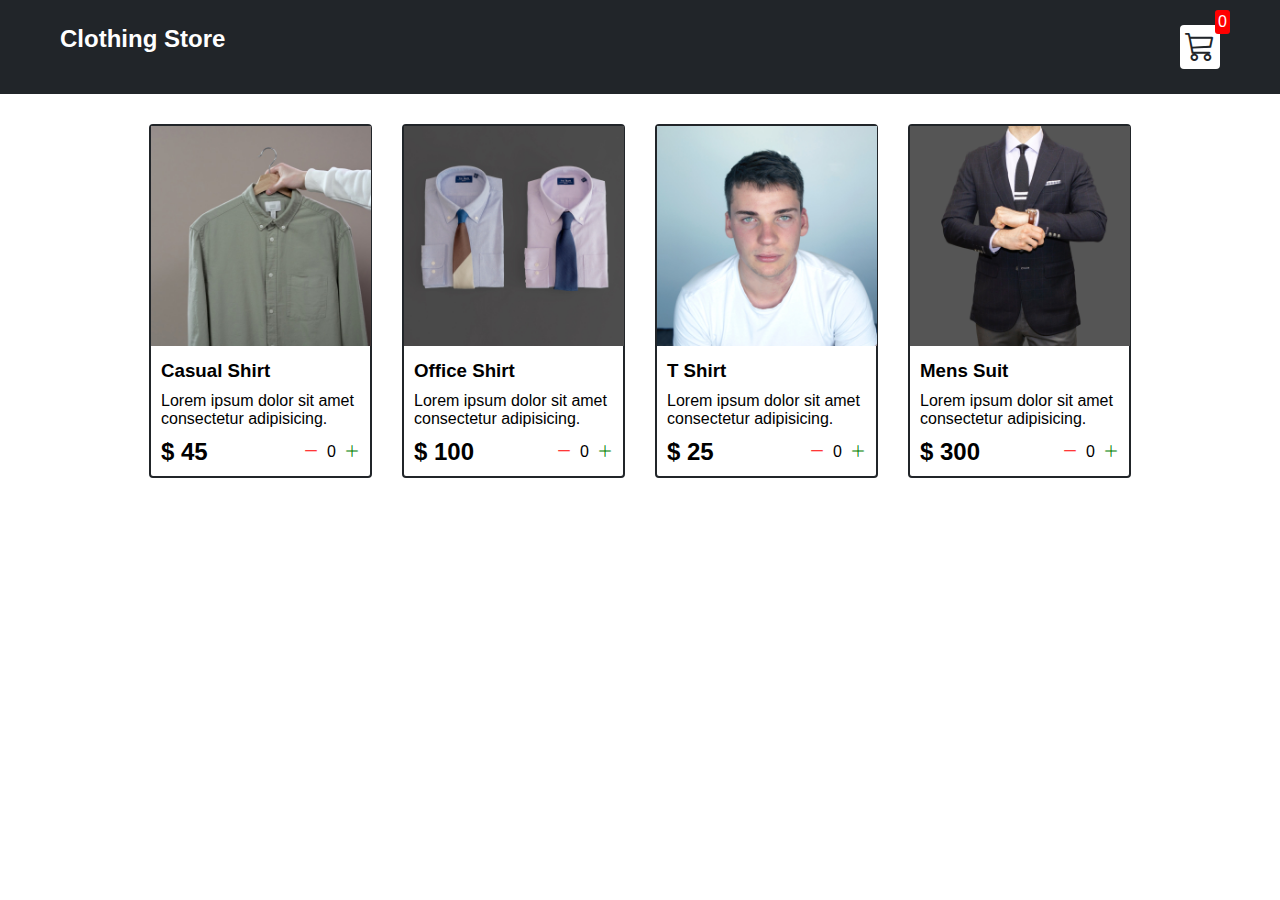
<file: shopping-card/index.html>
<!DOCTYPE html>
<html lang="en">
<head>
    <meta charset="UTF-8">
    <meta http-equiv="X-UA-Compatible" content="IE=edge">
    <meta name="viewport" content="width=device-width, initial-scale=1.0">
    <title>Clothing Store</title>
    <link rel="stylesheet" href="src/style.css">
    <link rel="stylesheet" href="https://cdn.jsdelivr.net/npm/bootstrap-icons@1.10.3/font/bootstrap-icons.css">
</head>
<body>
    <div class="navbar">
        <a href="index.html">
            <h2>Clothing Store</h2>
        </a>        
        <a href="cart.html">
            <div class="cart">
                <i class="bi bi-cart3"></i>
                <div id="cartAmount" class="cartAmount">0</div>
            </div>
        </a>
    </div>

    <div class="shop" id="shop">

    </div>
</body>
<script src="src/Data.js"></script>
<script src="src/main.js"></script>
</html>
</file>
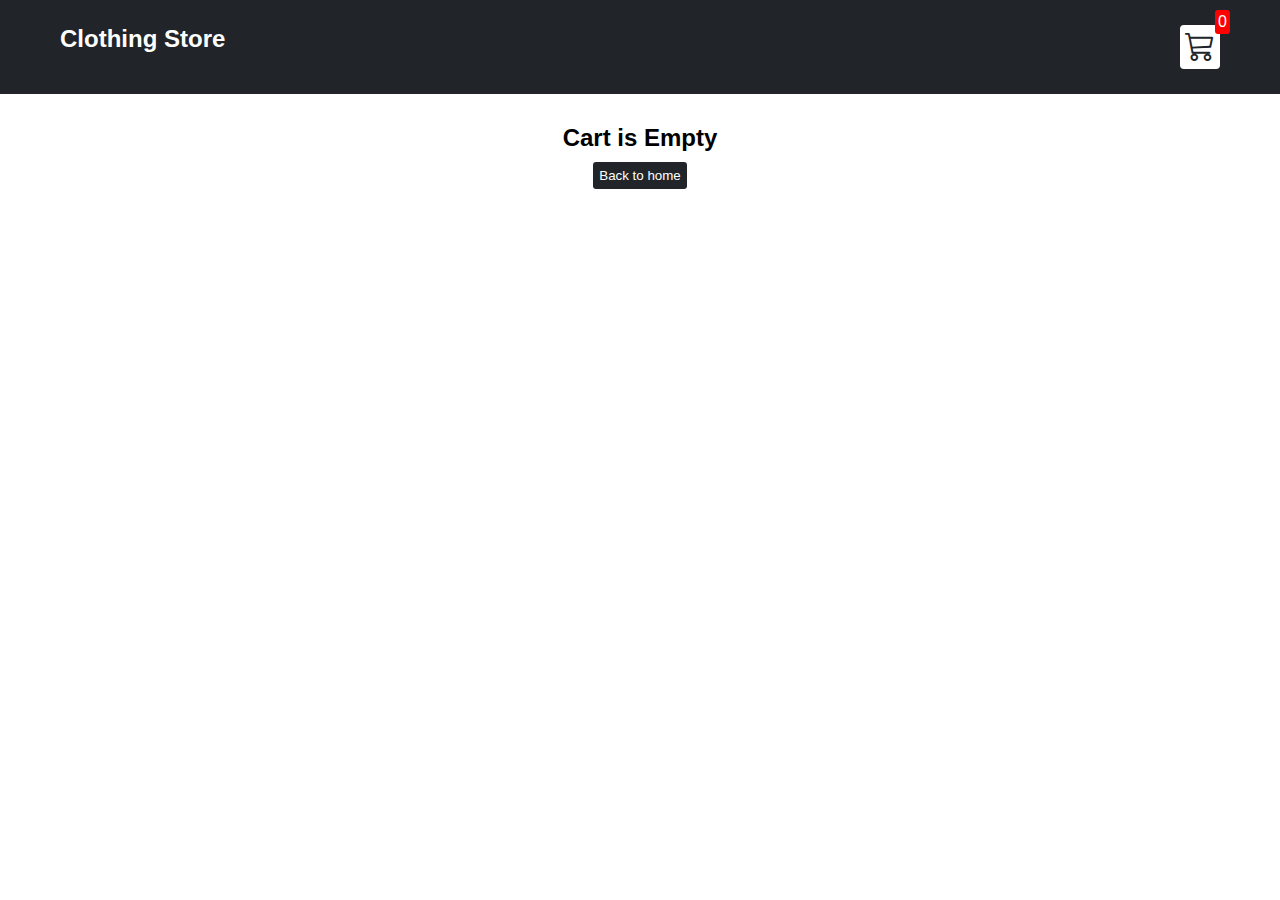
<file: shopping-card/cart.html>
<!DOCTYPE html>
<html lang="en">
    <head>
        <meta charset="UTF-8">
        <meta http-equiv="X-UA-Compatible" content="IE=edge">
        <meta name="viewport" content="width=device-width, initial-scale=1.0">
        <title>Clothing Store</title>
        <link rel="stylesheet" href="src/style.css">
        <link rel="stylesheet" href="https://cdn.jsdelivr.net/npm/bootstrap-icons@1.10.3/font/bootstrap-icons.css">
    </head>
<body>
    <div class="navbar">
        <a href="index.html">
            <h2>Clothing Store</h2>
        </a>        
        <a href="cart.html">
            <div class="cart">
                <i class="bi bi-cart3"></i>
                <div id="cartAmount" class="cartAmount">0</div>
            </div>
        </a>
    </div>
    <div id="label" class="text-center"></div>
    <div class="shopping-cart" id="shopping-cart"></div>
</body>
<script src="src/Data.js"></script>
<script src="src/cart.js"></script>
</html>
</file>
<file: shopping-card/src/style.css>
/**
* ! Changing default styles of the browser
**/

* {
  margin: 0;
  padding: 0;
  box-sizing: border-box;
}

body {
  font-family: sans-serif;
}

i {
  cursor: pointer;
}

a {
  text-decoration: none;
  color: white;
}

/**
* ! Navbar STyles are here
**/

.navbar {
  display: flex;
  flex-direction: row;
  justify-content: space-between;
  background-color: #212529;
  color: white;
  padding: 25px 60px;
  margin-bottom: 30px;
}

.cart {
  position: relative;
  background-color: #fff;
  color: #212529;
  font-size: 30px;
  padding: 5px;
  border-radius: 4px;
}

.cartAmount {
  position: absolute;
  top: -15px;
  right: -10px;
  font-size: 16px;
  background-color: red;
  color: white;
  padding: 3px;
  border-radius: 3px;
}

/**
* ! Shop items styles are here
**/

.shop {
  display: grid;
  grid-template-columns: repeat(4, 223px);
  gap: 30px;
  justify-content: center;
}

@media (max-width: 1000px) {
  .shop {
    grid-template-columns: repeat(2, 223px);
  }
}

@media (max-width: 500px) {
  .shop {
    grid-template-columns: repeat(1, 223px);
  }
}

.item {
  border: 2px solid #212529;
  border-radius: 4px;
}

.details {
  display: flex;
  flex-direction: column;
  padding: 10px;
  gap: 10px;
}

.price-quantity {
  display: flex;
  flex-direction: row;
  justify-content: space-between;
  align-items: center;
}

.buttons {
  display: flex;
  flex-direction: row;
  gap: 8px;
  font-size: 16px;
}

.bi-dash-lg {
  color: red;
}

.bi-plus-lg {
  color: green;
}

/**
* ! style rules for label and some buttons
**/

.text-center {
  text-align: center;
  margin-bottom: 20px;
}

.HomeBtn,
.checkout,
.removeAll {
  background-color: #212529;
  color: white;
  border: none;
  padding: 6px;
  border-radius: 3px;
  cursor: pointer;
  margin-top: 10px;
}

.checkout {
  background-color: green;
}
.removeAll {
  background-color: red;
}
.bi-x-lg {
  color: red;
  font-weight: bold;
}

/**
* ! style rules for shopping-cart
**/

.shopping-cart {
  display: grid;
  grid-template-columns: repeat(1, 320px);
  justify-content: center;
  gap: 15px;
}

/**
* ! style rules for cart-item
**/

.cart-item {
  border: 2px solid #212529;
  border-radius: 5px;
  display: flex;
}

.title-price-x {
  width: 195px;
  display: flex;
  align-items: center;
  justify-content: space-between;
  /* border: 2px solid red; */
}

.title-price {
  display: flex;
  align-items: center;
  gap: 10px;
}

.cart-item-price {
  background-color: #212529;
  color: white;
  border-radius: 4px;
  padding: 3px 6px;
}
</file>
